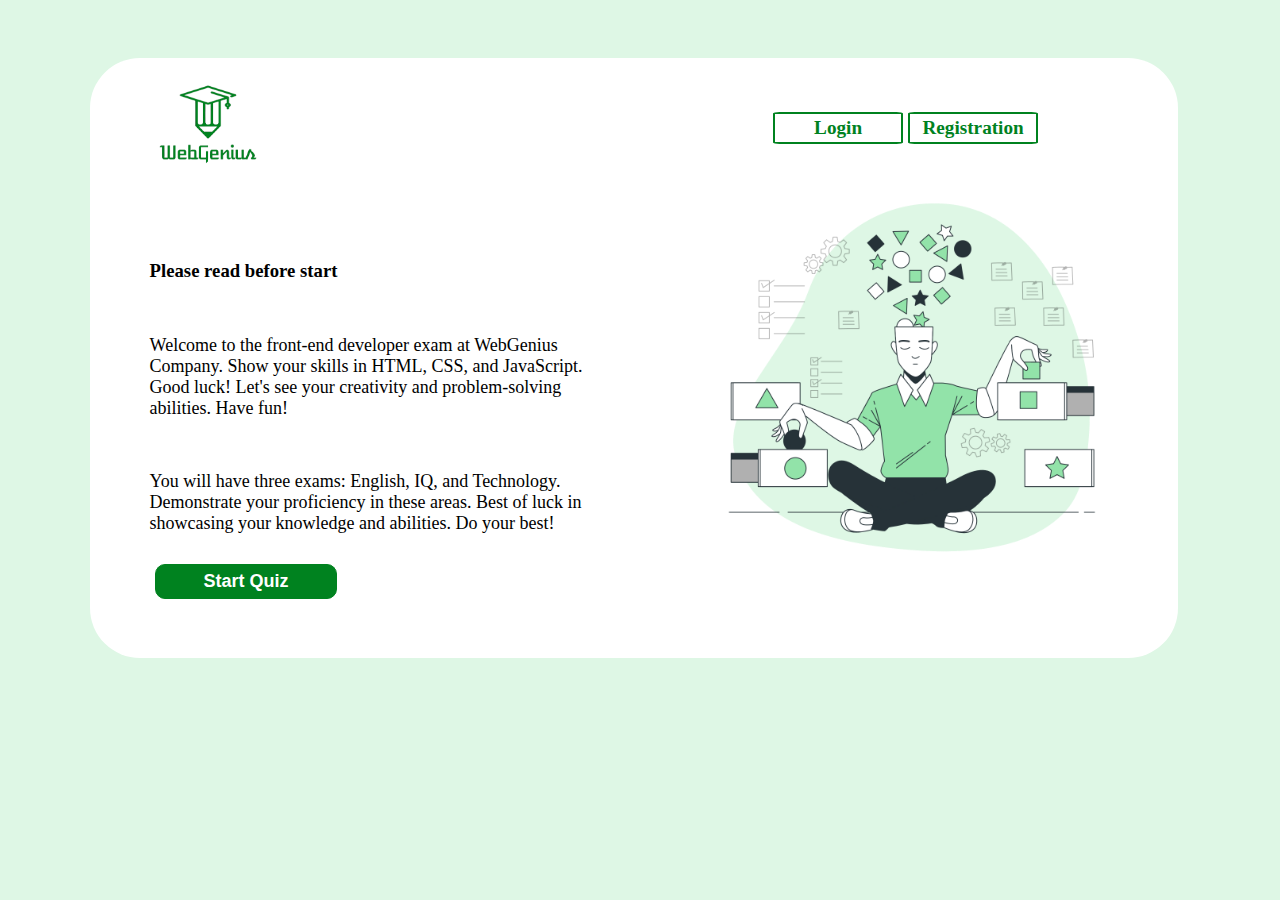
<file: Pages/index.html>
<!DOCTYPE html>
<html lang="en">
  <head>
    <meta charset="UTF-8" />
    <meta name="viewport" content="width=device-width, initial-scale=1.0" />
    <title>Document</title>
    <link rel="preconnect" href="https://fonts.googleapis.com">
    <link rel="preconnect" href="https://fonts.gstatic.com" crossorigin>
    <link href="https://fonts.googleapis.com/css2?family=Caprasimo&family=Fredoka:wght@600&family=Graduate&family=Pacifico&family=Teko:wght@300;400;500&display=swap" rel="stylesheet">
    <link rel="stylesheet" href="/CSS/index.css" />
  </head>

  <body>
    <div id="contener">
      <div id="navbar">
        <div id="logo">
          <img class="imglogo" src="/Images/NEWLOGO.png" />
        </div>
        <div class="btn">

          <button id="btnlog1"><a id ="toLogOut" href="/Pages/login.html">Login</a></button>
          <button id="btnlog2"><a href="/Pages/registration.html">Registration</a></button>
        </div>
      </div>

      <div id="box">
        <div class="text">
          <h1></h1>
          <h3 id="h3name">Please read before start</h3>
          <p class="exam">
          Welcome to the front-end developer exam at WebGenius Company. Show
            your skills in HTML, CSS, and JavaScript. Good luck! Let's see your
            creativity and problem-solving abilities. Have fun!
          </p>

          <p class="exam">
            You will have three exams: English, IQ, and Technology. Demonstrate
            your proficiency in these areas. Best of luck in showcasing your
            knowledge and abilities. Do your best!
          </p>

          <button id="strbtn" onclick="goToQuiz()"> Start Quiz</button>
        </div>

        <div id="backgroud">
          <img class="imgbg" src="/Images/BACKGR.png"/>
          <script>
            function goToQuiz(){
              window.location.href = "/Pages/login.html";
            }
          </script>
        </div>
      </div>
    </div>
  </body>
</html>
</file>
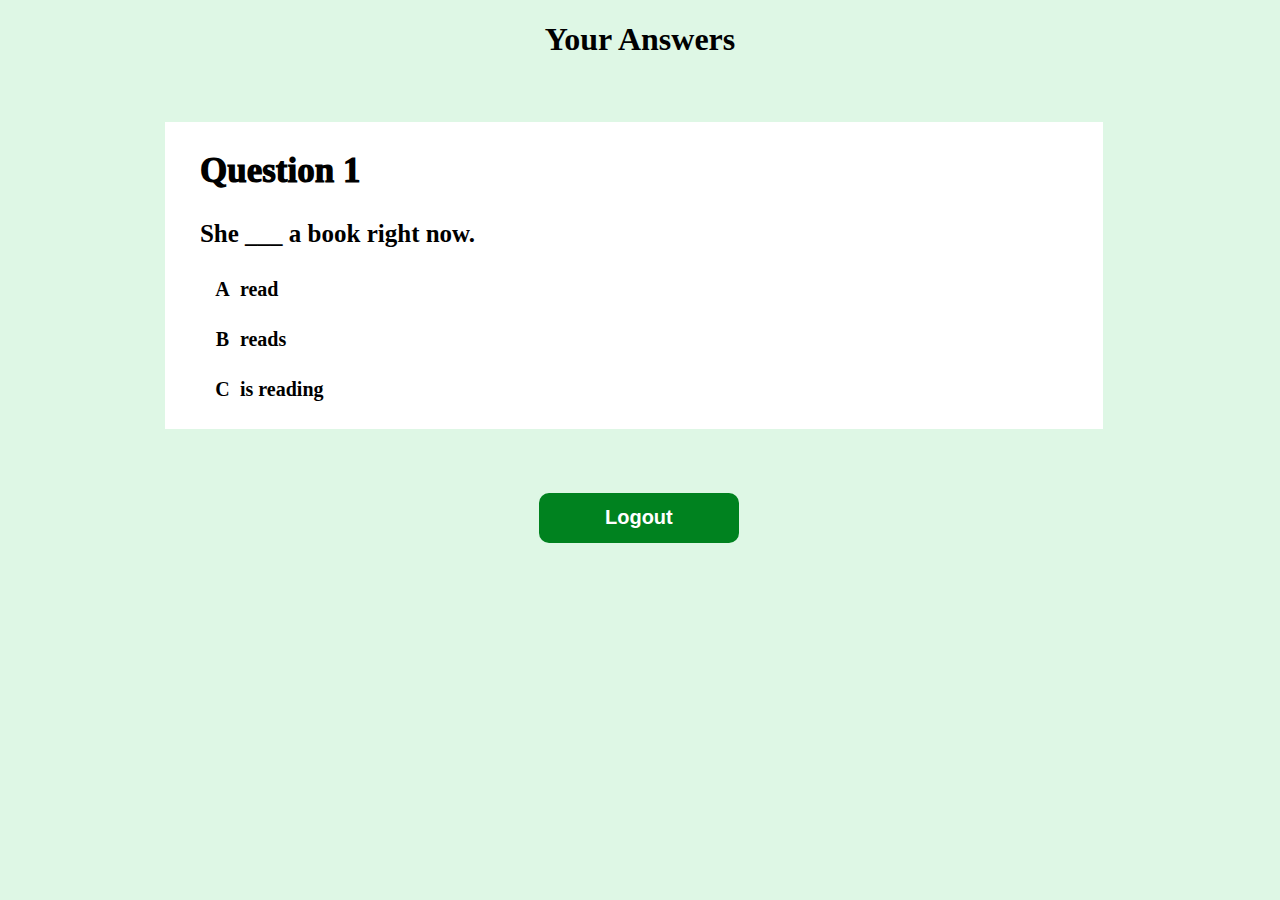
<file: Pages/answers.html>
<!DOCTYPE html>
<html lang="en">
<head>
    <meta charset="UTF-8">
    <meta name="viewport" content="width=device-width, initial-scale=1.0">
    <title>Document</title>
    <link rel="stylesheet" href="../CSS/answers.css">
</head>
<body>
    <header>
        <h1>Your Answers</h1>
    </header>
    <main>
        <div id="e_questions"></div>

        <div id="iq_questions"></div>

        <div id="tech_questions"></div>

        <div id="buttons">
        
        <button id="logout"><a id="abtn" href="/Pages/final.html">Logout</a></button>
        
    </div>
    </main>
    
    <script src="../JS/answers.js"></script>

</body>
</html>
</file>
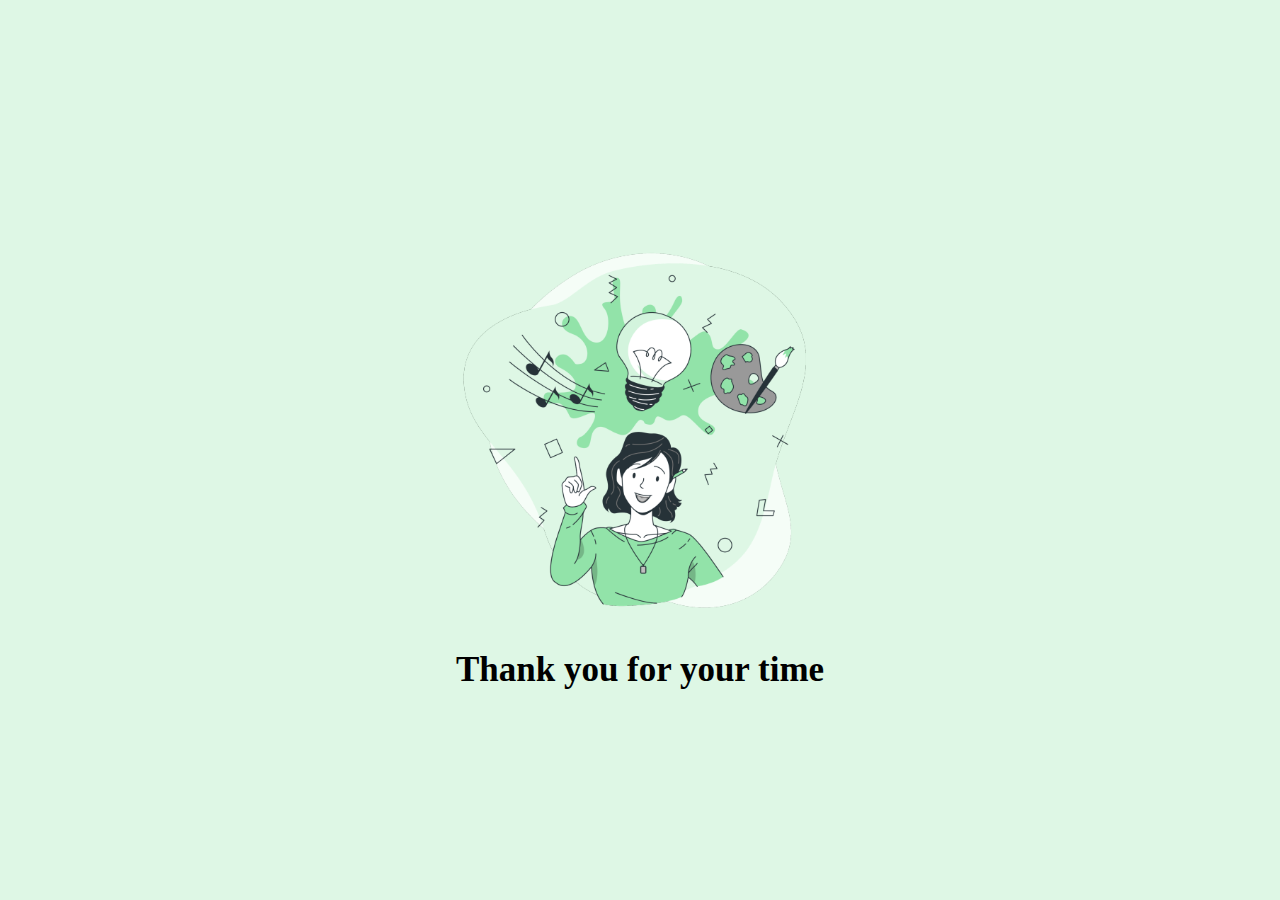
<file: Pages/final.html>
<!DOCTYPE html>
<html lang="en">
<head>
    <meta charset="UTF-8">
    <meta name="viewport" content="width=device-width, initial-scale=1.0">
    <title>Document</title>
    <style>
        * {
  padding: 0;
  margin: 0;
  box-sizing: border-box;
  text-decoration: none;
  scroll-behavior: smooth;
  font-family: "WebGenius Company";
}

:root {
  --bg-color: #def7e5;
  --second-bg-color: #fff;

  --text-color: #000;
  --second-color: #fff;
  --main-color: #00821f;
}

body {
  background-color: var(--bg-color);
  width: 100%;
  height: 100vh;

  display: flex;
  justify-content: center;
  align-items: center;
}

#container {
  /* background-color: var(--second-bg-color); */
  width: 90%;
  height: 300px;
  margin-top: 5% 0;
  display: flex;
  flex-direction: column;
  justify-content: center;
  align-items: center;
}

.par-class {
  font-size: 35px;
  font-weight: bolder;
  text-align: center;
  

}
#status-img {
  width: 400px;
  height: 400px;
  margin: 20px;
}
@media screen and (max-width: 479px){
    #status-img {
  width: 300px;
  height: 300px;
  margin: 20px;
}
}

    </style>
</head>
<body>
    <div id="container">

        <img id="status-img" src="/Images/final.png" >

        <div id="massage-div">
            <p class="par-class" >Thank you for your time</p>
          </div>

    </div>
</body>
</html>
</file>
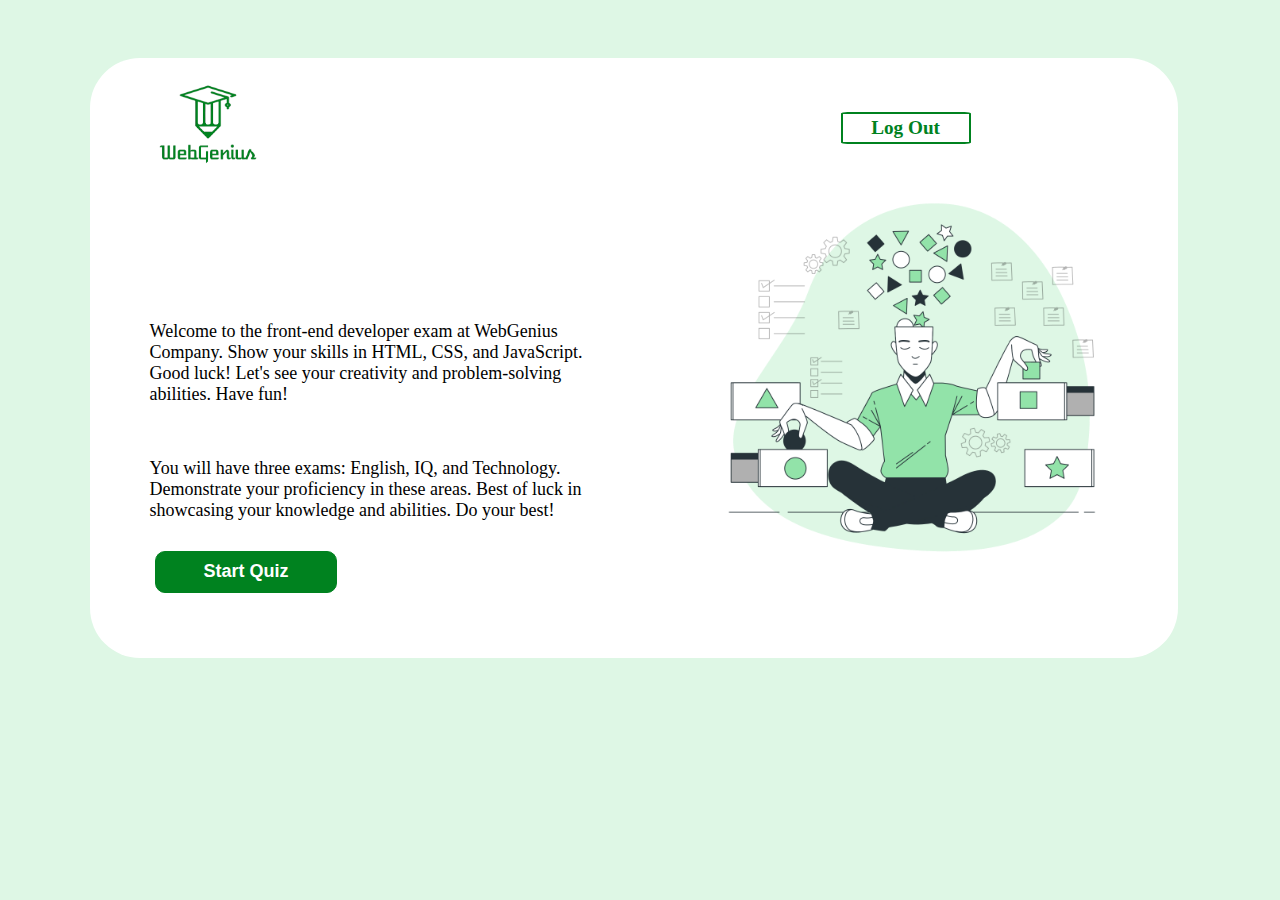
<file: Pages/index2.html>
<!DOCTYPE html>
<html lang="en">
  <head>
    <meta charset="UTF-8" />
    <meta name="viewport" content="width=device-width, initial-scale=1.0" />
    <title>Document</title>
    <link rel="preconnect" href="https://fonts.googleapis.com">
    <link rel="preconnect" href="https://fonts.gstatic.com" crossorigin>
    <link href="https://fonts.googleapis.com/css2?family=Caprasimo&family=Fredoka:wght@600&family=Graduate&family=Pacifico&family=Teko:wght@300;400;500&display=swap" rel="stylesheet">
    <link rel="stylesheet" href="/CSS/index.css" />
  </head>

  <body>
    <div id="contener">
      <div id="navbar">
        <div id="logo">
          <img class="imglogo" src="/Images/NEWLOGO.png" />
        </div>
        <div class="btn">

          <button id="btnlog1"><a id ="toLogOut" href="/Pages//login.html">Log Out</a></button>
        </div>
      </div>

      <div id="box">
        <div class="text">
          <h1></h1>
      <h3 id="h3name"></h3>
          <p class="exam">
            Welcome to the front-end developer exam at WebGenius Company. Show
            your skills in HTML, CSS, and JavaScript. Good luck! Let's see your
            creativity and problem-solving abilities. Have fun!
          </p>

          <p class="exam">
            You will have three exams: English, IQ, and Technology. Demonstrate
            your proficiency in these areas. Best of luck in showcasing your
            knowledge and abilities. Do your best!
          </p>

          <button id="strbtn" onclick="goToQuiz()"> Start Quiz</button>
        </div>

        <div id="backgroud">
          <img class="imgbg" src="/Images/BACKGR.png" />
          <script src="/JS/index.js"></script>
        </div>
      </div>
    </div>
  </body>
</html>
<!-- USERS [{USER: EMAIL: PASSWORD},{USER: EMAIL: PASSWORD}]

  USERLOGGEDIN ["USER", TRUE]
 -->
</file>
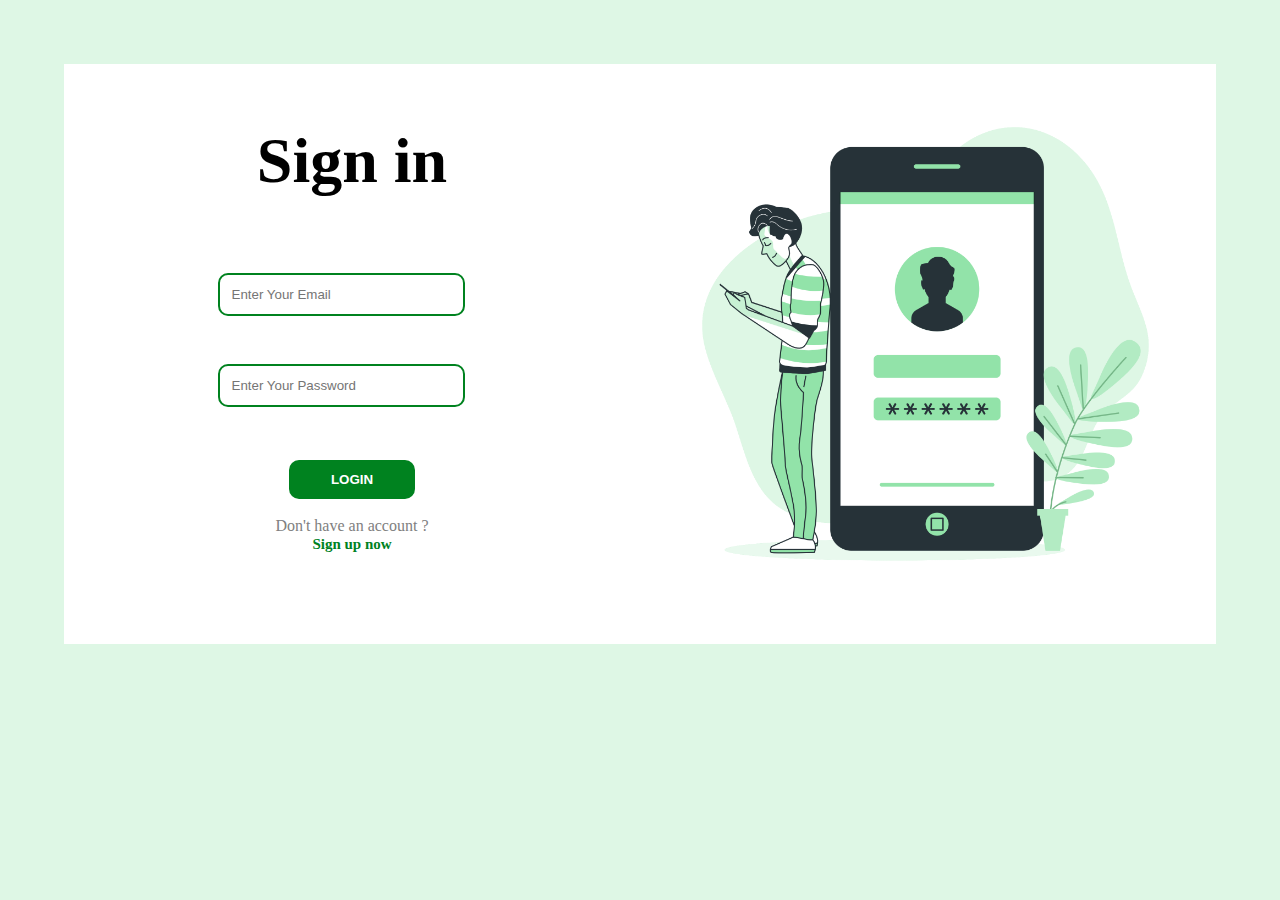
<file: Pages/login.html>
<!DOCTYPE html>
<html lang="en">
  <head>
    <meta charset="UTF-8" />
    <meta name="viewport" content="width=device-width, initial-scale=1.0" />
    <title>Login-Page</title>
    <link rel="stylesheet" href="/CSS/login.css" />
    <link
      rel="stylesheet"
      href="https://cdnjs.cloudflare.com/ajax/libs/font-awesome/6.4.0/css/all.min.css"
      integrity="sha512-iecdLmaskl7CVkqkXNQ/ZH/XLlvWZOJyj7Yy7tcenmpD1ypASozpmT/E0iPtmFIB46ZmdtAc9eNBvH0H/ZpiBw=="
      crossorigin="anonymous"
      referrerpolicy="no-referrer"
    />
  </head>
  <body>
    <div class="container">
      <form id="loginForm" action="" class="form" method="post" >
        <h2>Sign in</h2>
        <div class="input-icon">
          <i class="fa-solid fa-envelope"></i
          ><input
            type="email"
            id="email"
            name="email"
            class="emailBox"
            id="email"
            required
            placeholder="Enter Your Email"
          ><br>
          <span></span>
        </div>
        <div class="input-icon">
          <i class="fas fa-lock"></i>
          <input
            type="password"
            id="password"
            name="password"
            class="passBox"
            id="password"
            required
            placeholder="Enter Your Password"
          /><br>
          <span></span>
        </div>
        <button type="submit"  value="Login" id="submit"> LOGIN</button>
        <p id="result"></p>
        <br />
        <p>Don't have an account ?</p>
        <a class="active" href="/Pages/registration.html"><span class="spann">Sign up now</span></a>
      </form>
      <div class="side">
        <img src="/Images/Mobile login-bro.png" alt="" />
      </div>
    </div>
    <script src="/JS/login.js"></script>
    <script src="/JS/registration.js"></script>
  </body>
</html>
</file>
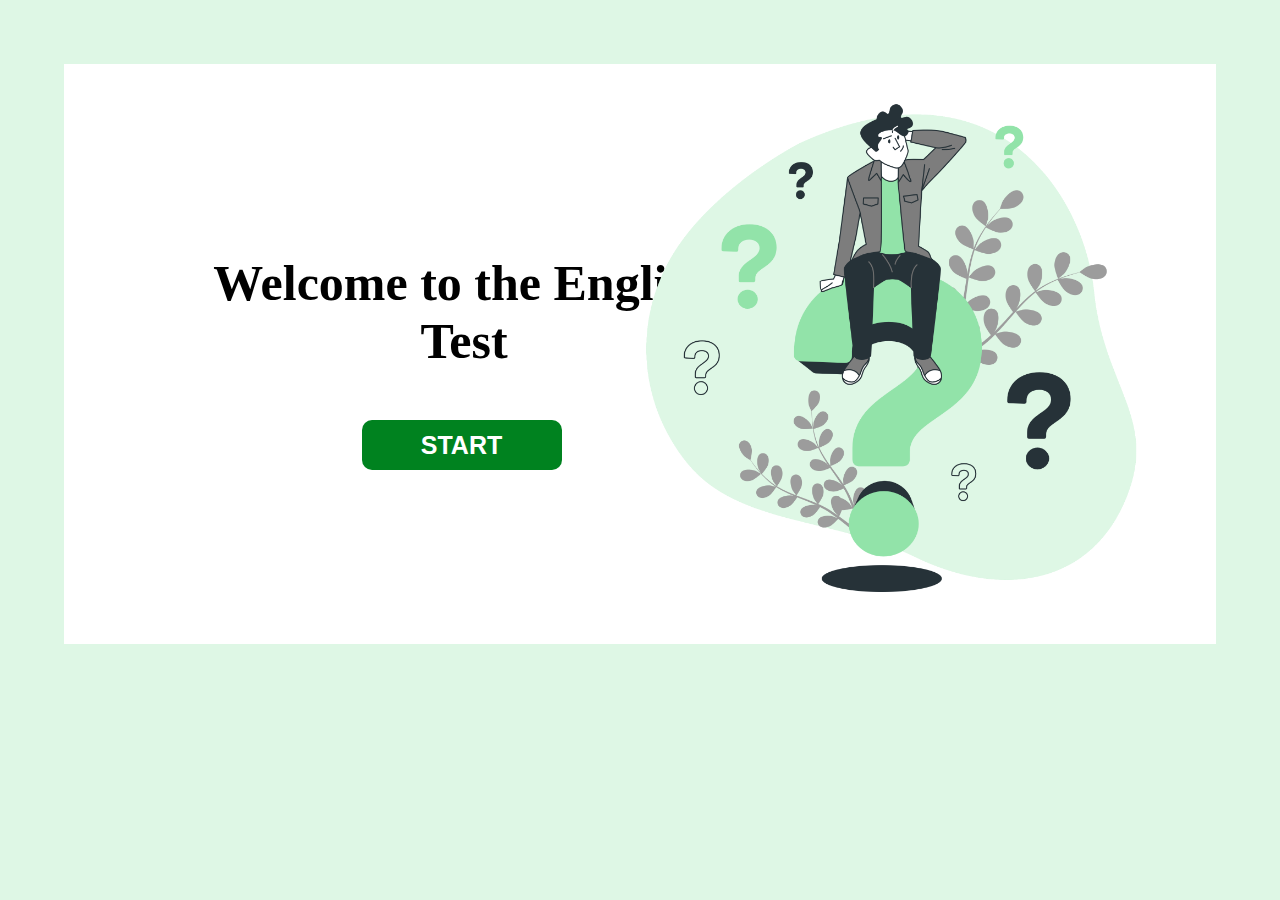
<file: Pages/Questions.html>
<!DOCTYPE html>
<html lang="en">
<head>
    <meta charset="UTF-8">
    <meta name="viewport" content="width=device-width, initial-scale=1.0">
    <link rel="stylesheet" href="https://fonts.googleapis.com/css2?family=Material+Symbols+Outlined:opsz,wght,FILL,GRAD@20..48,100..700,0..1,-50..200" />
    <title>Document</title>
    <link rel="stylesheet" href="/CSS/Questions.css">
    <style>
        

    </style>
</head>
<body>
    <center><div id="QNum"></div></center>
    <center><div id="questionsPage">

        <div id="questions"></div>
        <div id="image">
            <img id="qImage" src="/Images/QuestionsImage.png" alt="Question Image">
        </div>

    </div></center>
    <button id="btnEng" class="btn">NEXT QUESTION</button>
    <button id="btnIQ" class="btn">NEXT QUESTION</button>
    <button id="btnTech" class="btn">NEXT QUESTION</button>
    <script src="/JS/Questions.js"></script>
</body>
</html>
</file>
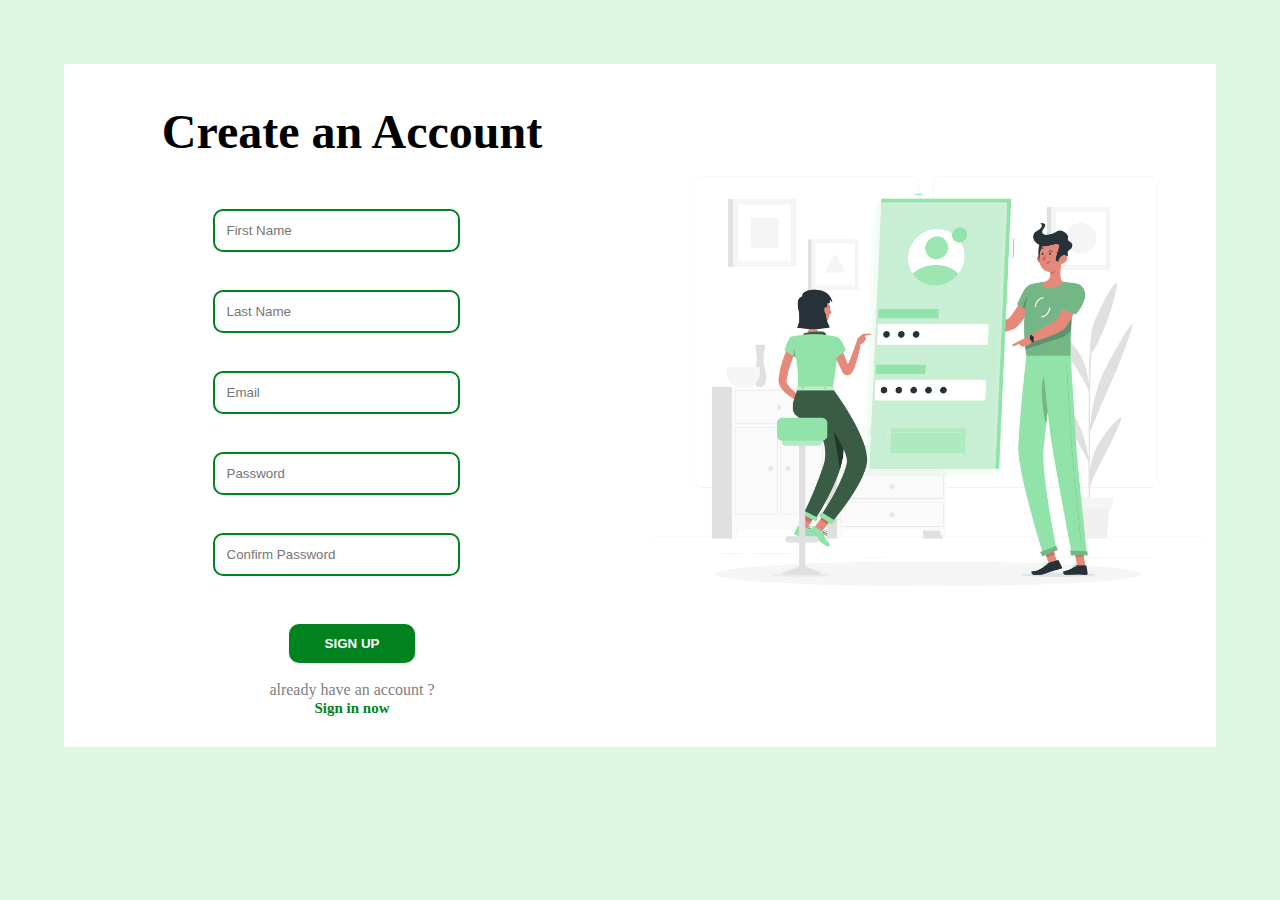
<file: Pages/registration.html>
<!DOCTYPE html>
<html lang="en">
  <head>
    <meta charset="UTF-8" />
    <meta name="viewport" content="width=device-width, initial-scale=1.0" />
    <title>Registration</title>
    <link rel="stylesheet" href="/CSS/registration.css">
    <link
      rel="stylesheet"
      href="https://cdnjs.cloudflare.com/ajax/libs/font-awesome/6.4.0/css/all.min.css"
      integrity="sha512-iecdLmaskl7CVkqkXNQ/ZH/XLlvWZOJyj7Yy7tcenmpD1ypASozpmT/E0iPtmFIB46ZmdtAc9eNBvH0H/ZpiBw=="
      crossorigin="anonymous"
      referrerpolicy="no-referrer"
    />
  </head>
  <body>
    <div class="container">
      <form action="" class="form" method="post">
        <h2>Create an Account</h2>
        <div class="input-icon">
          <i class="fa-solid fa-user"></i>
          <input 
            type="text"
            name="text"
            required
            class="box"
            id="fname"
            placeholder="First Name"
          /><br>
          <span></span>
        </div>
        <div class="input-icon">
          <i class="fa-solid fa-user"></i>
          <input
            type="text"
            name="text"
            required
            class="box"
            id="lname"
            placeholder="Last Name"
          /><br>
          <span></span>
        </div>
        <div class="input-icon">
          <i class="fa-solid fa-envelope"></i>
          <input
            type="email"
            name="email"
            required
            class="box"
            id="email"
            placeholder="Email"
          /><br>
          <span></span>
        </div>
        <div class="input-icon">
          <i class="fas fa-lock"></i>
          <input
            type="password"
            name="password"
            required
            id="pass"
            class="box"
            placeholder="Password"
          /><br>
          <span></span>
        </div>
        <div class="input-icon">
          <i class="fas fa-lock"></i>
          <input
            type="password"
            name="password"
            required
            class="box"
            id="conpass"
            placeholder="Confirm Password"
          /><br>
          <span></span>
        </div>

        <button type="submit" value="Sign up" id="submit">Sign up</button>
        <br />
        <p>already have an account ?</p>
        <a href="/Pages/login.html"><span class="spann">Sign in now</span></a>
      </form>
      <div class="side">
        <img src="/Images/Mobile login-rafiki.png" alt="" />
      </div>
    </div>
    <script src="/JS/registration.js"></script>
  </body>
</html>
</file>
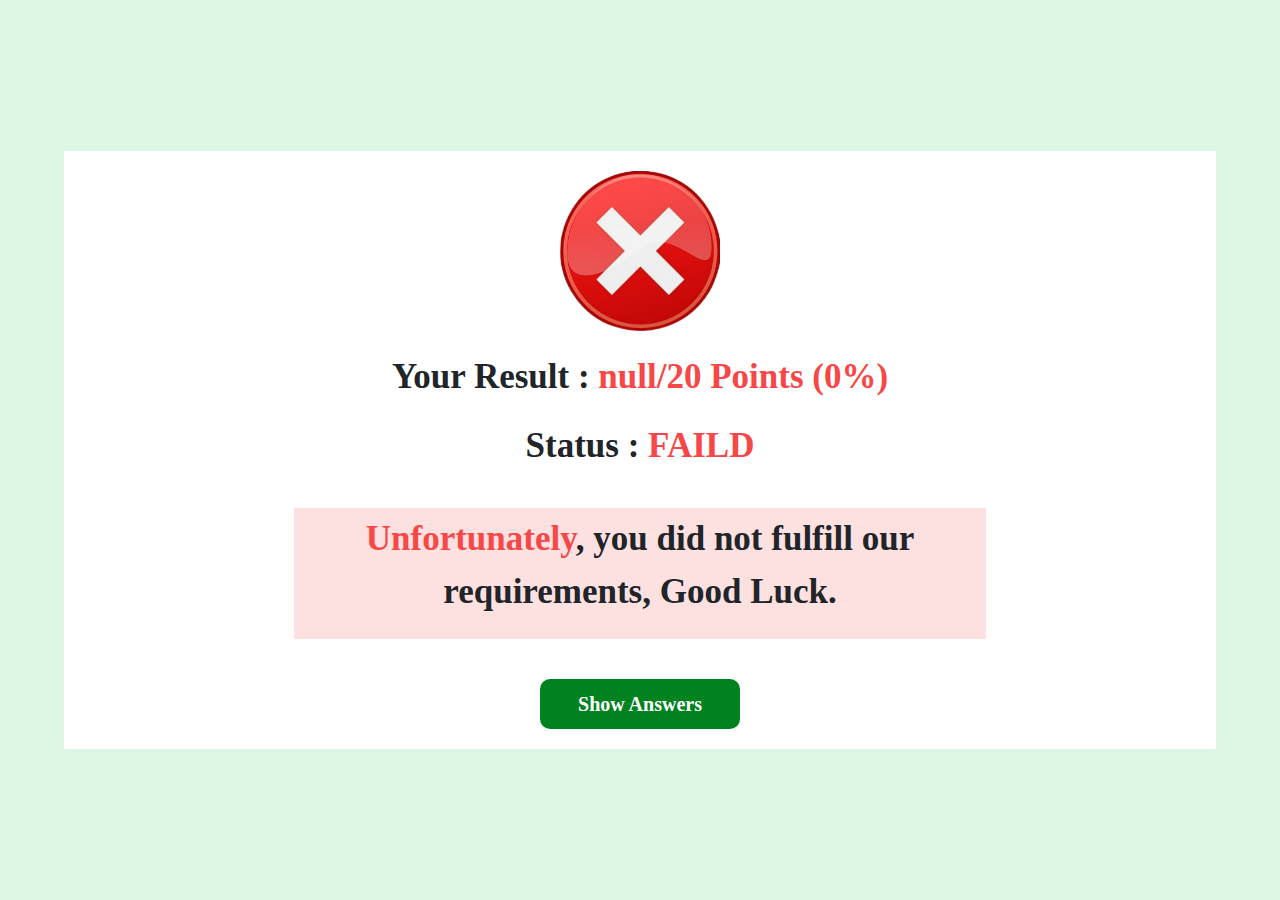
<file: Pages/resultPage.html>
<!doctype html>
<html lang="en">

<head>
  <title>Title</title>
  <!-- Required meta tags -->
  <meta charset="utf-8">
  <meta name="viewport" content="width=device-width, initial-scale=1, shrink-to-fit=no">

  <!-- Bootstrap CSS -->
  <link rel="stylesheet" href="https://stackpath.bootstrapcdn.com/bootstrap/4.3.1/css/bootstrap.min.css"
    integrity="sha384-ggOyR0iXCbMQv3Xipma34MD+dH/1fQ784/j6cY/iJTQUOhcWr7x9JvoRxT2MZw1T" crossorigin="anonymous">
  <link rel="stylesheet" href="../CSS/resultPage.css">

</head>

<body>

  <div id="container">

    <img id="status-img" >

    <div>
      <p id="result-p" class="par-class">Your Result :<span id="result-span"></span></p>
      <p id="status-p" class="par-class">Status :<span id="status-span"></span></p>
    </div>

    <div id="massage-div">
      <p class="par-class" id="mass-p"></p>
    </div>

    <button><a href="./answers.html" >Show Answers</a></button>

  </div>



  <script src="../JS/resultPage.js"></script>
  <!-- Optional JavaScript -->
  <!-- jQuery first, then Popper.js, then Bootstrap JS -->
  <script src="https://code.jquery.com/jquery-3.3.1.slim.min.js"
    integrity="sha384-q8i/X+965DzO0rT7abK41JStQIAqVgRVzpbzo5smXKp4YfRvH+8abtTE1Pi6jizo"
    crossorigin="anonymous"></script>
  <script src="https://cdnjs.cloudflare.com/ajax/libs/popper.js/1.14.7/umd/popper.min.js"
    integrity="sha384-UO2eT0CpHqdSJQ6hJty5KVphtPhzWj9WO1clHTMGa3JDZwrnQq4sF86dIHNDz0W1"
    crossorigin="anonymous"></script>
  <script src="https://stackpath.bootstrapcdn.com/bootstrap/4.3.1/js/bootstrap.min.js"
    integrity="sha384-JjSmVgyd0p3pXB1rRibZUAYoIIy6OrQ6VrjIEaFf/nJGzIxFDsf4x0xIM+B07jRM"
    crossorigin="anonymous"></script>
</body>

</html>
</file>
<file: CSS/index.css>
*{
    margin: 0;
    padding: 0;
}
body{
    background-color:#def7e5 ;
}
#contener{
    background-color: white;
    margin: 4.5% 3% 3% 7% ;
    border-radius: 50px;  
    width:85%;
    height: 600px;
}
#navbar{
    display: grid;
    grid-template-columns: 50% 50%;
    height: 20%;
}
#logo{
    grid-column: 1/2;
    border-radius: 50%;        
}
.imglogo{
    border-radius: 50%;
    width: 22%;
    margin-top: 10px;
    margin-left: 60px;
}
.btn{
    display: flex;
    margin-top: 10%;
    grid-column: 2/3;
    justify-content: center;
    gap: 5px;
    cursor: pointer;
}
#btnlog1{
    background-color: white;
    color: #00821f;
    border: solid 2px #00821f;
    width: 130px;
    height: 32px;
    border-radius: 5%;
    font-weight: bold ;
    font-size: larger;
    font-family: 'Roboto Slab'
}
#btnlog2{
    background-color: white;
    color: #00821f;
    border: solid 2px #00821f;
    width: 130px;
    height: 32px;
    border-radius: 5%;
    font-weight: bold ;
    font-size: larger;
    font-family: 'Roboto Slab'
}
#box{
    display: grid;
    grid-template-columns: 45%  45%;
    justify-content: space-between;
    margin-left: 50px;
    gap: 10px;
}
.text{
    grid-column: 1/2;
    display: flex;
    flex-direction: column;
    gap: 30px;
    margin-left: 10px;
}
h1{
    grid-column: 1/2;
    height: 10%;
    margin-top: 4%;
}
.exam{
    margin-top: 20px;
    justify-content: space-between;
    font-size: large;
    margin-top: 5%;
}
#backgroud{
    grid-column: 2/3; 
    /* margin-bottom: 20px; */
}
.imgbg{
    width: 85%;
    margin-bottom: 20px;
    
}
#strbtn{
    background-color: #00821f;
    border-radius: 10px;
    color: white;
    width: 40%;
    height: 10%;
    border: #00821f solid 1px;
    font-size: large;
    font-weight: bold ;
    margin-left: 5px;
    margin-top: 0px;
    cursor: pointer;
}

#strbtn:hover{
    cursor: pointer;
    background-color: #13b84a;
    transform: scale(1.1);
    transition: 0.5s;
}
h1::after{
    content: " ";
    animation: animate 5s infinite ease-in-out ;
    animation-fill-mode: none; 
}
@keyframes animate {
    0% {
            content: "W|";
    }
    8% {
        content: "WE|";
    }
    16% {
        content: "WEL|";
    }
    24%{
        content: "WELC|";
    }
    32%{
        content: "WELCO|";
    }
    40%{
        content: "WELCOM|";
    }
    48%{
        content: "WELCOME|";
    }
    56%{
        content: "WELCOME |";
    }
    64%{
        content: "WELCOME H|";
    }
    72%{
        content: "WELCOME HE|";
    }
    80%{
        content: "WELCOME HER|";
    }
    100%{
        content: "WELCOME HERE |";
    }
}
#strbtn:hover {
    background-color: #00821f;
}
#strbtn:active {
    /* background-color: #0e5acd; */
    box-shadow: 0 5px #666;
    transform: translateY(10px);
}
#btnlog1:hover {
    background-color: #def7e5;
}
#btnlog1:hover {
    /* background-color: #4fe414; */
    /* color: azure; */
    transform: translateY(4px);}
    /* .btnlog2:hover {background-color: white} */
    #btnlog2:hover {
    background-color:#def7e5;
    /* color: azure; */
    transform: translateY(4px);
}
a{
    text-decoration: none;
    color: #00821f;
}
/***************************************************Tablet****************************************************/

@media screen and (min-width: 481px) and (max-width: 768px) {
    .imglogo{
        border-radius: 50%;
        width: 25%;
        margin-top: 10px;
        margin-left: 60px;
    }
    #box{
        grid-template-columns: 50%  50%;
        gap: 0px;
        margin-left: 25px;
    }
    .imgbg{
        height: 90%;
        width: 90%;
    }
    #strbtn{
        width: 60%;
    }
    .exam{
        font-size: large;
    }
    #strbtn{
        height: 40px;
    }
    .text{
        gap: 25px;
    }
}

/***************************************************Mobile****************************************************/
@media screen and (max-width: 480px){

    #contener{ 
        width: 85%;
        border-radius: 0;
        height: 720px;
    } 
    /* #contener.background-image { 
        margin-bottom: 50%;
    } */
    .btn{
        display: inline;
    }
    .imglogo {
        width: 80%;
        margin: 0px;
        margin-left: 20px;
    }
    #btnlog1{
        margin-top: 10px;
        width: 110px;
        font-size: large;
    }
    #btnlog2{
        margin-top: 5px;
        width: 110px;
        font-size: large;
    }

    #box{
        display: inline; 
    }
    .imgbg{
    display: none;
    }
    #strbtn{
        border-radius: 5px;
        width: 50%;
        height: 40px;
        font-size: large;
        font-weight: bold ;
        margin-left: 25%;
        margin-top: 0; 
    }
}
</file>
<file: CSS/answers.css>
:root {
    --bg-color: #def7e5;
    --second-bg-color: #fff;

    --text-color: #000;
    --second-color: #fff;
    --main-color: #00821f;
}
body {
    background-color: #def7e5;
}
h1 {
    text-align: center;
}
#e_questions {
    background-color: #def7e5;
    width: 75%;
    height: fit-content;
    margin-top: 5%;
    margin-left: 12%;
}
#e_questions div {
    background-color: white;
    padding: 0.3px;
    margin: 5px;
}
#e_questions h2 {
    margin-left: 35px;
    font-size: 35px;
    font-weight: 1000;
}
li {
    list-style-type: none;
    width: 500px;
    height: 40px;
    border-radius: 10px;
    margin-bottom: 10px;
    position: relative;
    font-size: 20px;
    font-weight: 600;
}

p {
    margin-left: 15px;
    font-size: 25px;
    font-weight: 600;
    margin-left: 35px;
}
span {
    display: inline-block;
    width: 25px;
    height: 25px;
    text-align: center;
    border-radius: 7px;
    margin-bottom: 5px;
    padding: 5px;
    /* font-size: 20px;
     font-weight: 600; */


}
#iq_questions {
    background-color: white;
    width: 90%;
    height: fit-content;
    margin-top: 5%;
    margin-left: 5%;
}
#iq_questions h2 {
    margin-left: 35px;
}
#tech_questions {
    background-color: white;
    width: 90%;
    height: fit-content;
    margin-top: 5%;
    margin-left: 5%;
}
#tech_questions h2 {
    margin-left: 35px;
}
button {
    border-radius: 10px;
    color: white;
    background-color: #00821f;
    font-weight: bolder;
    width: 200px;
    height: 50px;
}
#buttons {
    width: 100%;
    height: 50px;
    display: flex;
    flex-direction: row;
}
#logout {
    margin-left: 42%;
    width: 200px;
    height: 50px;
    border: none;
    font-size: 20px;
}
#home {
    margin-left: 20%;
    border: none;
    font-size: 20px;
}
#abtn {
    text-decoration: none;
    color: white;
}
samp {
    position: absolute;
    right: 5px;
    top: 25%;
    color: #ccc;
    /* font-weight: bold; */
}

/**************************************************Tablet**************************************************/
@media screen and (min-width: 481px) and (max-width: 768px) {

    #e_questions {
        width: 90%;
        margin-left: 5%;
    }
    #e_questions h2 {
        font-size: 28px;
    }
    p {
        font-size: 23px;
    }
    span {
        width: 20px;
        height: 30px;
        padding: 10px;
        font-size: 18px;
        margin-right: 10px;
    }
    .ans {
        width: 180px;
        font-size: 18px;
        margin-bottom: 5px;
        text-align: center;
    }
    #buttons {
        width: 80%;
    }
    #logout {
        margin-left: 45%;
    }
    #home {
        margin-left: 20%;
    }
}

/**************************************************Mobaile**************************************************/
@media screen and (max-width: 480px) {
    li {
        width: 220px;
        font-size: 18px;
    }
    p {
        font-size: 22px;
    }
    samp {
        font-size: 12px;
    }
    #logout {
        margin-left: 27%;
    }
}
</file>
<file: CSS/login.css>
* {
  margin: 0;
  padding: 0;
  box-sizing: border-box;
}
body {
  background-color: #def7e5;
}
.container {
  background: white;
  display: flex;
  height: 580px;
  width: 90%;
  margin: auto;
  margin-top: 5%;
}
.input-icon {
  width: 380px;
  margin-left: 81px;
}
.form {
  display: flex;
  flex-direction: column;
  width: 50%;
  align-items: center;
}
.form h2 {
  font-size: 4rem;
  margin: 60px;
}
.emailBox {
  padding: 12px;
  width: 65%;
  margin: 15px;
  border: 2px solid #00821f;
  outline: none;
  border-radius: 10px;
}
.passBox {
  padding: 12px;
  width: 65%;
  margin: 15px;
  border: 2px solid #00821f;
  outline: none;
  border-radius: 10px;
}
#submit {
  padding: 12px 30px;
  width: 22%;
  margin-top: 20px;
  background-color: #00821f;
  color: white;
  font-weight: bold;
  border: none;
  outline: none;
  border-radius: 10px;
  text-transform: uppercase;
}
#submit:hover {
  cursor: pointer;
  background-color: #13b84a;
  transform: scale(1.1);
  transition: 0.5s;
}
.side {
  display: flex;
  justify-content: center;
  align-items: center;
  width: 50%;
}
.side img {
  width: 550px;
}
p {
  color: grey;
}
.spann {
  color: #00821f;
  font-weight: bold;
  font-size: 15px;
  margin-left: 0px;
}
span {
  font-size: 13px;
  margin-left: 37px;
}
a{
    color: white;
    text-decoration: none;
}

  /***************************************************Tablet****************************************************/
@media screen and (min-width: 481px) and (max-width: 768px) {
  .side img {
    width: 387px;
  }

  #submit {
    /* padding: 12px 30px; */
    width: 54%;
    height: 7%;

    /* outline: none; */
  }
}
/***************************************************Mobile****************************************************/
@media screen and (max-width: 480px) {
  .container {
    width: 400px;
    height: 800px;
    margin: auto;
    display: block;
    margin-top: 5%;
  }
  .form {
    display: inline;
    /* width: 50%; */
  }
  .form h2 {
    font-size: 5rem;
    margin: 0;
    text-align: center;
    padding-top: 80px;
    padding-bottom: 80px;
  }
  .side {
    display: none;
  }
  .input-icon {
    /* width: 0px; */
    margin-left: 38px;
    margin-top: 0;
  }

  #submit {
    padding: 12px 30px;
    width: 50%;
    margin-top: 40px;
    margin-left: 24%;
    border-radius: 10px;
    text-transform: uppercase;
  }

  p {
    color: grey;
    font-size: larger;
    margin-left: 24%;
  }
  .spann {
    font-weight: bold;
    font-size: large;
    margin-left: 35%;
  }
  .passBox {
    height: 50px;
  }
  .emailBox  {
    height: 50px;
  }
}
</file>
<file: CSS/Questions.css>
*{
    padding: 0px;
    margin: 0px;
}
body{
    background-color: #def7e5;
}
#questionsPage{
    background-color: white;
    width: 90%;
    height: 580px;
    display: grid;
    grid-template-columns: auto auto;
    position: relative;
    
}
#qImage{
    width: 550px;
    position: absolute;
    right: 50px;
}
.btn{
    height: 70px;
    background-color: #00821f;
    border: none;
    color: white;
    margin-left: 1198px;
    text-align: center;
    font-size: 23px;
    padding: 10px;
    cursor: pointer;
    border-radius: 10px;
    margin-top: 15px;
}

.btn:hover{
    cursor: pointer;
    background-color: #13b84a;
    transform: scale(1.03);
    transition: 0.5s;
}

ul{
    list-style-type: none;
}
h2{
    font-size: 50px;
    text-align: center;
    padding-top: 100px;
    padding-left: 100px;
}
.Btn{
    width: 200px;
    height: 50px;
    background-color: #00821f;
    border: none;
    color: white;
    font-size: 25px;
    margin-left: 95px;
    border-radius: 10px;
    font-weight: bolder;
    margin-top: 50px;
    cursor: pointer;
}

.Btn:hover{
    cursor: pointer;
    background-color: #13b84a;
    transform: scale(1.1);
    transition: 0.5s;
}
p{
    font-size: 40px;
    font-weight: bold;
    padding-top: 20px;
    padding-left: 30px;
    margin-bottom: 20px;
}
#questions{
    width: 700px;
    margin-top: 50px;
    padding-top: 40px;
}
li{
    font-size: 30px;
    width: 500px;
    height: 50px;
    background-color: #cccccc;
    margin: 20px;
    display: inline-block;
    padding-top: 10px;
    border-radius: 10px;
    font-weight: bold;
    cursor: pointer;
}
span{
    font-size: 30px;
    width: 50px;
    height: 50px;
    background-color: #cccccc;
    display: inline-block;
    padding-top: 10px;
    border-radius: 10px;
    font-weight: bold;
    margin-left: 20px;

}
#QNum{
    font-size: 25px;
    font-weight: bold;
    margin-top: 40px;
    margin-bottom: 10px;
}
.modal {
    display: none; /* Hidden by default */
    position: fixed;
    top: 50%;
    left: 50%;
    transform: translate(-50%, -50%);
    background-color: #ffffff; /* White background color */
    border: 1px solid #ccc;
    padding: 20px;
    box-shadow: 0 4px 8px rgba(17, 17, 17, 0.1);
    z-index: 9999;
}
.modal-content {
    text-align: center;
}
#btnOK {
    background-color: #00821f;
    color: white;
    padding: 10px 20px;
    border: none;
    cursor: pointer;
    margin-right: 10px;
}
#btnCancel {
    padding: 10px 20px;
    border: none;
    cursor: pointer;
    background-color: #cccccc;
    color: white;
    margin-right: 10px;
}
#btnCancel:hover{
    color: white;
}

.modal-content button {
    margin-top: 10px;
}
.modal.overlay {
    position: fixed;
    top: 0;
    left: 0;
    width: 100%;
    height: 100%;
    background-color: rgba(0, 0, 0, 0.5);
    z-index: 9998;
}
#sure{
    font-size: 40px;
    margin-right: 20px;
}
.popup {
    position: absolute;
    top: 50%;
    left: 50%;
    width: 150px;
    transform: translate(-50%, -50%);
    background-color: #00821f;
    border: 1px solid #ccc;
    padding: 10px;
    border-radius: 5px;
    box-shadow: 0 2px 6px rgba(0, 0, 0, 0.15);
    font-size: 23px;
    color: #ffffff;
}
#btnOK{
    text-decoration: none;
    color: white;
}

/**************************************************Mobaile**************************************************/

@media screen and (max-width: 480px){
    #qImage{
        display: none;
    }
    #questionsPage{
        margin-top: 20%;
        background-color: white;
        width: 90%;
        height: 600px;
        display: flex;
        align-items: center;
    }
    #questions{
        padding: 0px;
        margin-top: 0px;
    }
    h2{
        font-size: 30px;
        text-align: center;
        padding-top: 0px;
        padding-left: 0px;
    }
    .Btn{
        width: 80%;
        margin-left: 0px;
        margin-top: 30px;
        font-size: 20px;
    }
    p{
        font-size: 30px;
        padding-top: 0px;
        padding-left: 10px;
        padding-right: 10px;
        padding-bottom: 20px;
    }
    ul{
        padding: 3px;
    }
    li{
        font-size: 20px;
        width: 200px;
        height: 50px;
        margin: 5px;
    }
    span{
        margin-left: 0px;
        font-size: 20px;
        width: 50px;
        height: 50px;
    
    }
    .btn{
        width: 90%;
        height: 45px;
        margin-left: 20px;
        text-align: center;
        font-size: 23px;
        padding: 10px;
    }

}

/**************************************************Tablet**************************************************/

@media screen and (min-width: 481px) and (max-width: 768px){

    #qImage{
        display: none;
    }
    #questionsPage{
        align-items: center;
    }
    #questions{
        padding: 0px;
        margin-top: 0px;
    }
    h2{
        font-size: 50px;
        text-align: center;
        padding-top: 0px;
        padding-left: 0px;
    }
    .Btn{
        width: 50%;
        height: 50px;
        margin-left: 0px;
        margin-top: 30px;
        font-size: 20px;
    }
    p{
        font-size: 40px;
        padding-left: 10px;
        padding-right: 10px;
        padding-bottom: 20px;
    }
    ul{
        margin: 10px;
    }
    li{
        font-size: 30px;
        width: 500px;
        height: 50px;
    }
    span{
        margin-left: 10px;
        font-size: 30px;
        width: 50px;
        height: 50px;
    
    }
    .btn{
        width: 90%;
        height: 50px;
        margin-left: 38px;
        font-weight: bold;
        font-size: 25px;
        padding: 10px;
    }
    .popup {
        height: 100px;
        padding-top: 38px;
        font-size: 30px;
    }

}
</file>
<file: CSS/registration.css>
* {
  margin: 0;
  padding: 0;
  box-sizing: border-box;
}
body {
  background-color: #def7e5;
}
.container {
  background: white;
  display: flex;
  height: fit-content;
  width: 90%;
  margin: auto;
  margin-top: 5%;
  padding-bottom: 30px;
}
.form {
  display: flex;
  flex-direction: column;
  width: 50%;
  align-items: center;
}

.form h2 {
  font-size: 3rem;
  margin: 40px;
}
.box {
  padding: 12px;
  width: 65%;
  margin: 10px;
  border: 2px solid #00821f;
  outline: none;
  border-radius: 10px;
}
#submit {
  padding: 12px 30px;
  width: 22%;
  margin-top: 20px;
  background-color: #00821f;
  color: white;
  font-weight: bold;
  border: none;
  outline: none;
  border-radius: 10px;
  text-transform: uppercase;
}
#submit:hover {
  cursor: pointer;
  background-color: #13b84a;
  transform: scale(1.1);
  transition: 0.5s;
}
.side {
  display: flex;
  justify-content: center;
  align-items: center;
  width: 50%;
}
a{
  text-decoration: none;
}
.side img {
  width: 550px;
}
p {
  color: grey;
}
.spann {
  color: #00821f;
  font-weight: bold;
  font-size: 15px;
  margin-left: 0px;
}
span {
  font-size: 13px;
  margin-left: 37px;
}
.input-icon {
  width: 380px;
  margin-left: 81px;
}

/***************************************************Tablet****************************************************/
@media screen and (min-width: 481px) and (max-width: 768px) {
  .side img {
    width: 400px;
  }
  .form h2 {
    font-size: 32px;
    margin: 40px;
  }
  #submit {
    width: 50%;
    margin-top: 20px;
    background-color: #00821f;
    color: white;
    font-weight: bold;
    border: none;
    outline: none;
    border-radius: 10px;
    text-transform: uppercase;
  }
}

/***************************************************Mobile****************************************************/
@media screen and (max-width: 480px) {
  .side img {
    display: none;
  }
  .form h2 {
    /* font-size: 25px;
    margin-left: 22%;
    padding-top: 20px; */
    font-size: 40px;
    margin: 0;
    text-align: center;
    padding-top: 80px;
    padding-bottom: 60px;
  }
  .side {
    display: inline;
    justify-content: 0;
    align-items: 0;
    width: 0;
  }
  .container {
    display: block;
    height: 720px;
    width:370px;
    margin: auto;
    margin-top: 5%;
  }
  .form {
    display: inline;
    width: 0%;
  }
  .input-icon {
    width: 335px;
    margin-left: 55px;
  }
  #submit {
    padding: 0;
    width: 45%;
    height: 40px;
    margin-top: 20px;
    margin-left: 112px;
  }
  p {
    font-size: larger;
    margin-left: 90px;
    padding-top: 20px;
    padding-bottom: 10px;
    font-weight: bold;
  }
  .spann {
    font-weight: bold;
    font-size: 19px;
    margin-left: 139px;
  }
  .box{
    height: 50px;
  }
}
</file>
<file: CSS/resultPage.css>
* {
  padding: 0;
  margin: 0;
  box-sizing: border-box;
  text-decoration: none;
  scroll-behavior: smooth;
  font-family: "WebGenius Company";
}
:root {
  --bg-color: #def7e5;
  --second-bg-color: #fff;

  --text-color: #000;
  --second-color: #fff;
  --main-color: #00821f;
}
body {
  background-color: var(--bg-color);
  width: 100%;
  height: 100vh;
  display: flex;
  justify-content: center;
  align-items: center;
}
#container {
  background-color: var(--second-bg-color);
  width: 90%;
  height: fit-content;
  margin-top: 5% 0;
  display: flex;
  flex-direction: column;
  align-items: center;
}
#status-img {
  width: 160px;
  height: 160px;
  margin: 20px;
}
.par-class {
  font-size: 35px;
  font-weight: bolder;
  text-align: center;
}
span {
  color: var(--main-color);
}
#massage-div {
  width: 60%;
  height: 30%;
  margin: 20px;
  padding: 5px;
  background-color: var(--bg-color);
  display: flex;
  justify-content: center;
  align-items: center;
}
button {
  width: 200px;
  height: 50px;
  margin: 20px;
  font-weight: bolder;
  font-size: 20px;
  background-color: var(--main-color);
  color: var(--second-color);
  border: var(--main-color);
  border-radius: 10px;
}
button:hover{
    cursor: pointer;
  transform: scale(1.1);
  transition: 0.5s;
}
a{
  color: #fff;
  text-decoration: none;
}
a:hover{
  color: #fff;
  text-decoration: none;
}
/**************************************************Mobaile**************************************************/
@media screen and (max-width: 768px) {
  #container {
    padding: 10px;
    margin-top: 10px;
  }
  #status-img {
    width: 120px;
    height: 120px;
  }
  .par-class {
    font-size: 20px;
  }

  #massage-div {
    width: 85%;
    height: 30%;
    margin: 10px;
  }
  button {
    width: 150px;
    font-size: 17px;
  }
}
</file>
